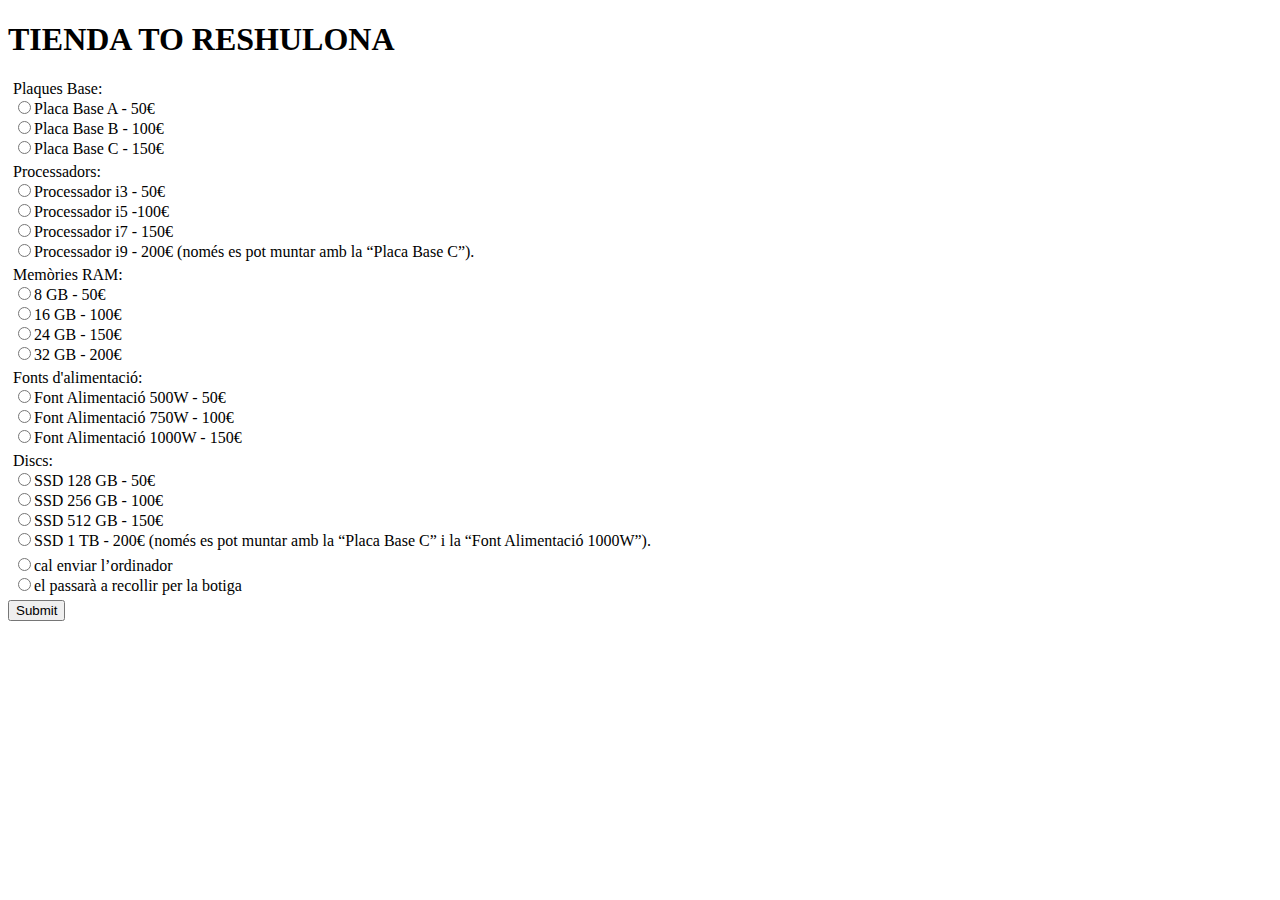
<file: EXAMEN-VICTOR-PASTOR/index.html>
<!DOCTYPE html>

<html>
        <script src="js/ejercicios.js"></script>
<head>
    <title>examentohuapo</title>
    <meta charset="utf-8">

    <style type="text/css">
        label {
            display: block;
            margin: 5px;
        }
    </style>

    
</head>

<body>
    <h1>TIENDA TO RESHULONA</h1>
    <form name="formularioPrincipal" method="get" id="form1">
        <label>Plaques Base:<br><input type="radio" name="Plaques" value="PlacaA">Placa Base A - 50€<br>
            <input type="radio" name="Plaques" value="PlacaB">Placa Base B - 100€<br>
            <input type="radio" name="Plaques" value="PlacaC">Placa Base C - 150€<br>
        </label>
        <label>Processadors:<br><input type="radio" name="Processadors" value="Processadors3">Processador i3 - 50€<br>
            <input type="radio" name="Processadors" value="Processadors5">Processador i5 -100€<br>
            <input type="radio" name="Processadors" value="Processadors7">Processador i7 - 150€<br>
            <input type="radio" name="Processadors" value="Processadors9">Processador i9 - 200€ (només es pot muntar amb la
            “Placa Base C”).<br>
        </label>
        <label>Memòries RAM: <br><input type="radio" name="Memories" value="Memories8">8 GB - 50€<br>
            <input type="radio" name="Memories" value="Memories16">16 GB - 100€<br>
            <input type="radio" name="Memories" value="Memories24">24 GB - 150€<br>
            <input type="radio" name="Memories" value="Memories32">32 GB - 200€<br>
        </label>
        <label>Fonts d'alimentació:<br><input type="radio" name="Fonts" value="Fonts500">Font Alimentació 500W - 50€<br>
            <input type="radio" name="Fonts" value="Fonts750">Font Alimentació 750W - 100€<br>
            <input type="radio" name="Fonts" value="Fonts1000">Font Alimentació 1000W - 150€<br>
        </label>
        <label>Discs:<br><input type="radio" name="Discs" value="Discs128">SSD 128 GB - 50€<br>
            <input type="radio" name="Discs" value="Discs256">SSD 256 GB - 100€<br>
            <input type="radio" name="Discs" value="Discs512">SSD 512 GB - 150€<br>
            <input type="radio" name="Discs" value="Discs1">SSD 1 TB - 200€ (només es pot muntar amb la “Placa Base C” i la “Font Alimentació 1000W”).<br>
        </label>
        <label><input type="radio" id="cbox1" name="acasa" value="cal">cal enviar l’ordinador<br>

            <input type="radio" name="acasa" id="cbox2" value="el">el passarà a recollir per la botiga</label>
        <button type="button" onclick="sumbit1()">Submit</button>

    </form>
    <div id="MensajeAviso"></div>
    <div style="display: none;" id="form2">
    <form name="formularioContacto" method="get" action="accion1.html" >

        <h2>Formulario de contacto</h2>

        <label>Nom i cognoms:<input id="nombreFormContacto" type="text" name="nombre" maxlength="50" size="60" /></label>

        <label>Telefono:<input id="Telefono" type="number" name="telefono" maxlength="9" size="10" /></label>

        <label><h4>Adress:</h4>
        <label>Carrer<input id="Carrer" type="text" name="Carrer" maxlength="50" size="60"/>
        </label>
        <label>Número del carrer<input id="NumCarr" type="number" name="NumCarr" maxlength="4" size="20" />
        </label>
        <label>Codi Postal<input id="Codi" type="number" name="Codi" maxlength="5" size="20" />
        </label>
        <label>Ciutat<input id="ciutat" type="text" name="dni" maxlength="9" size="10" /></label>

        <label>SEXO:<br><input type="radio" name="sexo" checked="checked" value="hombre">HOMBRE<br>
            <input type="radio" name="sexo" value="mujer">MUJER<br>
            <input type="radio" name="sexo" value="otros">OTROS<br>
        </label>


        <label>FOTO:
            <input type="file" name="pic" accept="image/*">
        </label>

        <label>ENVIAR PUBLICIDAD:<input type="checkbox" name="vehicle" value="Car" checked><br></label>

        <button type="button" onclick="submit2()">Submit</button>
        </label>
        <div id="aviso"></div>
    </form>
</div>
    <form name="formularioReclamacion" method="get" action="accion2.html" style="display: none;">

        <h2>Formulario de reclamación</h2>

        <label>Motivo reclamación:<input id="motivoFormReclama" type="text" name="motivo" /></label>

        <label>Fecha del hecho:<input id="fechaFormReclama" type="text" name="fecha" /></label>

        <label><input id="botonEnvio2" type="submit" value="Enviar"></label>

    </form>

</body>

</html>
</file>
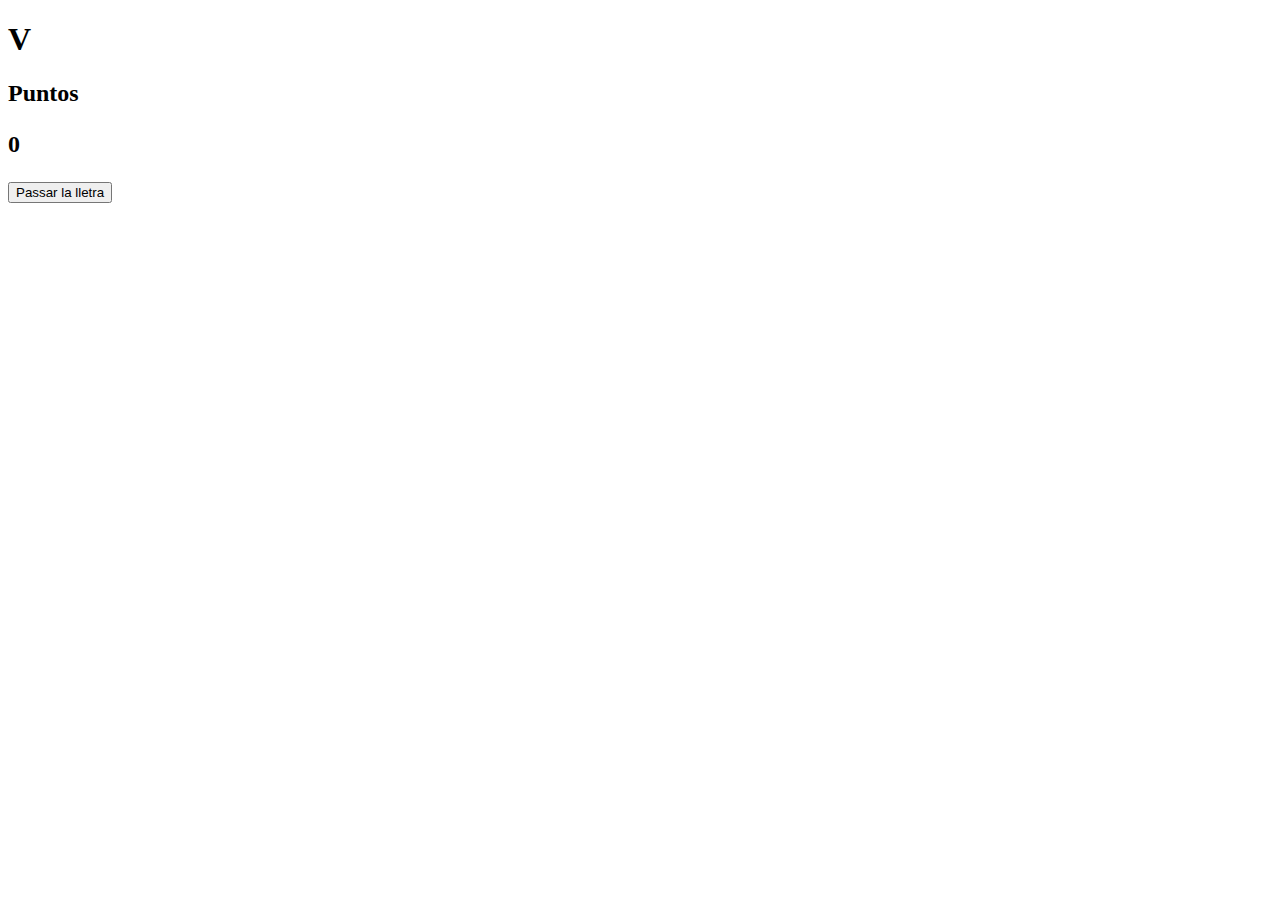
<file: exercici-lletres/INDEX.html>
<!DOCTYPE html>
<html lang="en">

<head>
    <meta charset="UTF-8">
    <meta name="viewport" content="width=device-width, initial-scale=1.0">
    <title>UF3-1</title>
</head>

<body onload="myFunction()">
    <h1 id="coment"></h1>
    <h2>Puntos<p id="puntos"></p>
    </h2>
    <button type="button" onclick="passarlletra()">Passar la lletra</button>
    <script src="Script.js"></script>
</body>

</html>
</file>
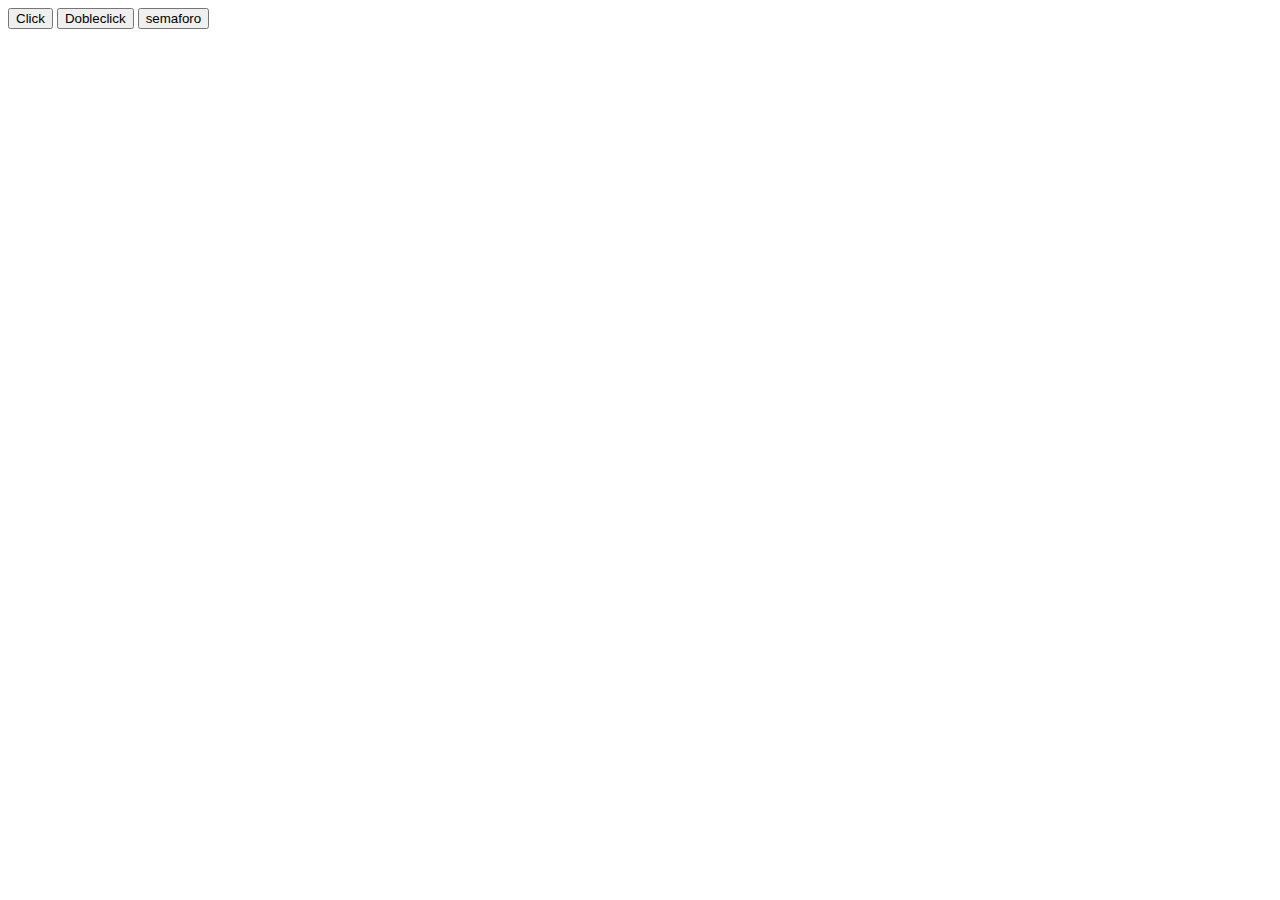
<file: M06-UF3-EXERCICIS/INDEX.html>
<!DOCTYPE html>
<html lang="en">

<head>
    <meta charset="UTF-8">
    <meta name="viewport" content="width=device-width, initial-scale=1.0">
    <title>UF3-1</title>
</head>

<body onload="myFunction()" onreset="myfunction()">
    <button id="button" type="button" onmousedown="ratonpelotero(event)" onmouseenter="ratonpelotero(event)" onmouseout="ratonpelotero(event)" onmouseup="ratonpelotero(event)">Click</button>
    <button type="button" ondblclick="passarlletra()">Dobleclick</button>
    <script src="Script.js"></script>
    <button type="button" onclick="semaforon()">semaforo</button>
    <div id="semaforo" ></div>
</body>

</html>
</file>
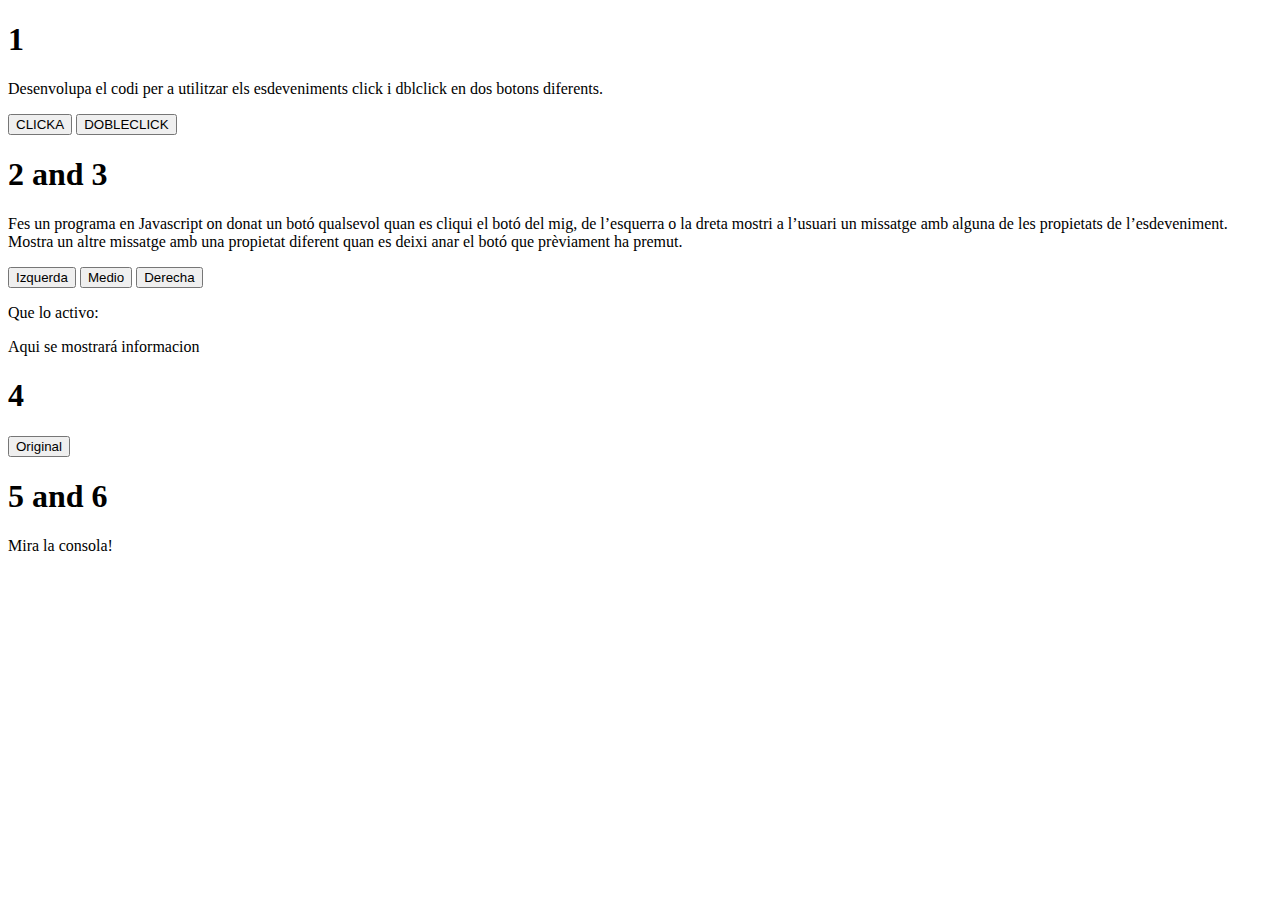
<file: SESSION 1/index.html>
<!DOCTYPE html>
<html lang="en">
<head>
    <meta charset="UTF-8">
    <meta http-equiv="X-UA-Compatible" content="IE=edge">
    <meta name="viewport" content="width=device-width, initial-scale=1.0">
    <title>Document</title>
</head>
<body>
    <h1>1</h1>
    <p>Desenvolupa el codi per a utilitzar els esdeveniments click i dblclick en dos botons diferents.
    </p>
    <button onclick="alert('click!')" >CLICKA</button>
    <button ondblclick="alert('doble    click!')" >DOBLECLICK</button>
    <h1>2 and 3</h1>
    <p>Fes un programa en Javascript on donat un botó qualsevol quan es cliqui el botó del mig, de l’esquerra o la dreta mostri a l’usuari un missatge amb alguna de les propietats de l’esdeveniment. Mostra un altre missatge amb una propietat diferent quan es deixi anar el botó que prèviament ha premut.</p>
    <button id="izquierda" >Izquerda</button>
    <button id="medio" >Medio</button>
    <button id="derecha">Derecha</button>
    <p>Que lo activo:</p>
    <p id="respuesta">Aqui se mostrará informacion</p>
    <h1>4</h1>
    <button id="over">Original</button>
    <h1>5 and 6</h1>
    <p>Mira la consola!</p>
    
</body>
<script src="./javascript.js"></script>
</html>
</file>
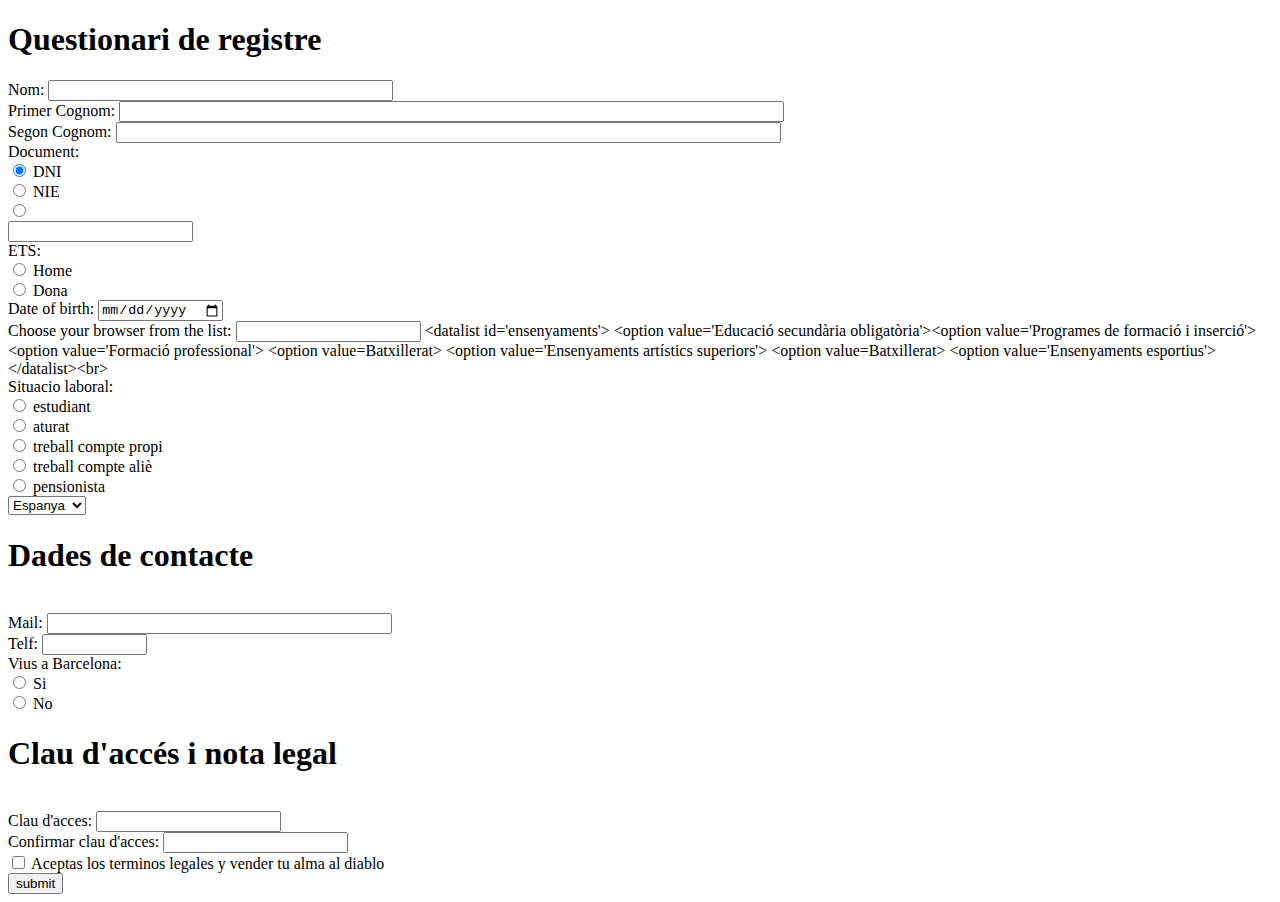
<file: SESSION 2/index.html>
<!DOCTYPE html>
<html lang="en">
<head>
    <meta charset="UTF-8">
    <meta http-equiv="X-UA-Compatible" content="IE=edge">
    <meta name="viewport" content="width=device-width, initial-scale=1.0">
    <title>Document</title>
</head>
<body onload="rellenar()">
    <form>
    <h1>Questionari de registre </h1>
    
    <label>Nom: <input type="text" id="Name" name="Name" maxlength="30" size="40"/></label><br>
    <label>Primer Cognom: <input type="text" id="pcognom"  maxlength="60" size="80"/></label><br>
    <label>Segon Cognom: <input type="text" id="scognom"  maxlength="60" size="80"/></label><br>
    <label>Document:<br>
      <div id="inputdocument">
    <input type="radio" id="dni"
    name="contact" value="dni" checked>
   <label for="dni">DNI</label><br>

   <input type="radio" id="nie"
    name="contact" value="nie">
   <label for="nie">NIE</label><br>
    </label>

  </div>
  <input id="info" type="text"><br>
<label>ETS:<br>
   <input type="radio" id="home"
    name="sexe" value="home">
   <label for="dni">Home</label><br>

   <input type="radio" id="dona"
    name="sexe" value="dona">
   <label for="nie">Dona</label><br>
</label>
<label for="birthday">Date of birth:</label>
<input type="date" id="birthday" name="birthday"><br>
<div id="nivelldestudis">
<label for="ensenyaments">Choose your browser from the list:</label>
  <input list="ensenyaments" name="ensenyaments" id="ensenyaments">
</div>
  <label>Situacio laboral:<br>
    <input type="radio" id="estudiant"
     name="lab" value="estudiant">
    <label for="estudiant">estudiant</label><br>
 
    <input type="radio" id="aturat"
     name="lab" value="aturat">
    <label for="aturat">aturat</label><br>

    <input type="radio" id="propi"
     name="lab" value="propi">
    <label for="propi">treball compte propi</label><br>

    <input type="radio" id="treball"
     name="lab" value="treball">
    <label for="treball">treball compte aliè</label><br>

    <input type="radio" id="pensionista"
     name="lab" value="pensionista">
    <label for="pensionista">pensionista</label><br>
 </label>

<div id="nacionalitat"></div>
<select name="Paises">

    <option>Espanya</option>
    
    <option>Andorra</option>
    
    <option>Portugal</option>
    <option>Alemania</option>
    <option>Francia</option>

    </select><br>
    <h1>Dades de contacte
    </h1><br>
    <label>Mail: <input type="text" id="mail" name="mail" maxlength="30" size="40"/></label><br>
    <label>Telf: <input type="text" id="telf" name="telf" maxlength="9" minlength="9" size="10"/></label><br>
    <label>Vius a Barcelona:<br>
      <input type="radio" id="s"
       name="viu" value="s">
      <label for="s">Si</label><br>
   
      <input type="radio" id="n"
       name="viu" value="n">
      <label for="n">No</label><br>
   </label>
    <h1>Clau d'accés i nota legal
    </h1><br>
    <label>Clau d'acces: <input type="text" id="contra" name="contra" /></label><br>
    <label>Confirmar clau d'acces: <input type="text" id="repcontra"/></label><br>
    <label><input type="checkbox" id="legal" value="first_checkbox"> Aceptas los terminos legales y vender tu alma al diablo</label><br>

    <button onclick="validate">submit</button>
</form>
</body>
<script src="./javascript.js"></script>
</html>
</file>
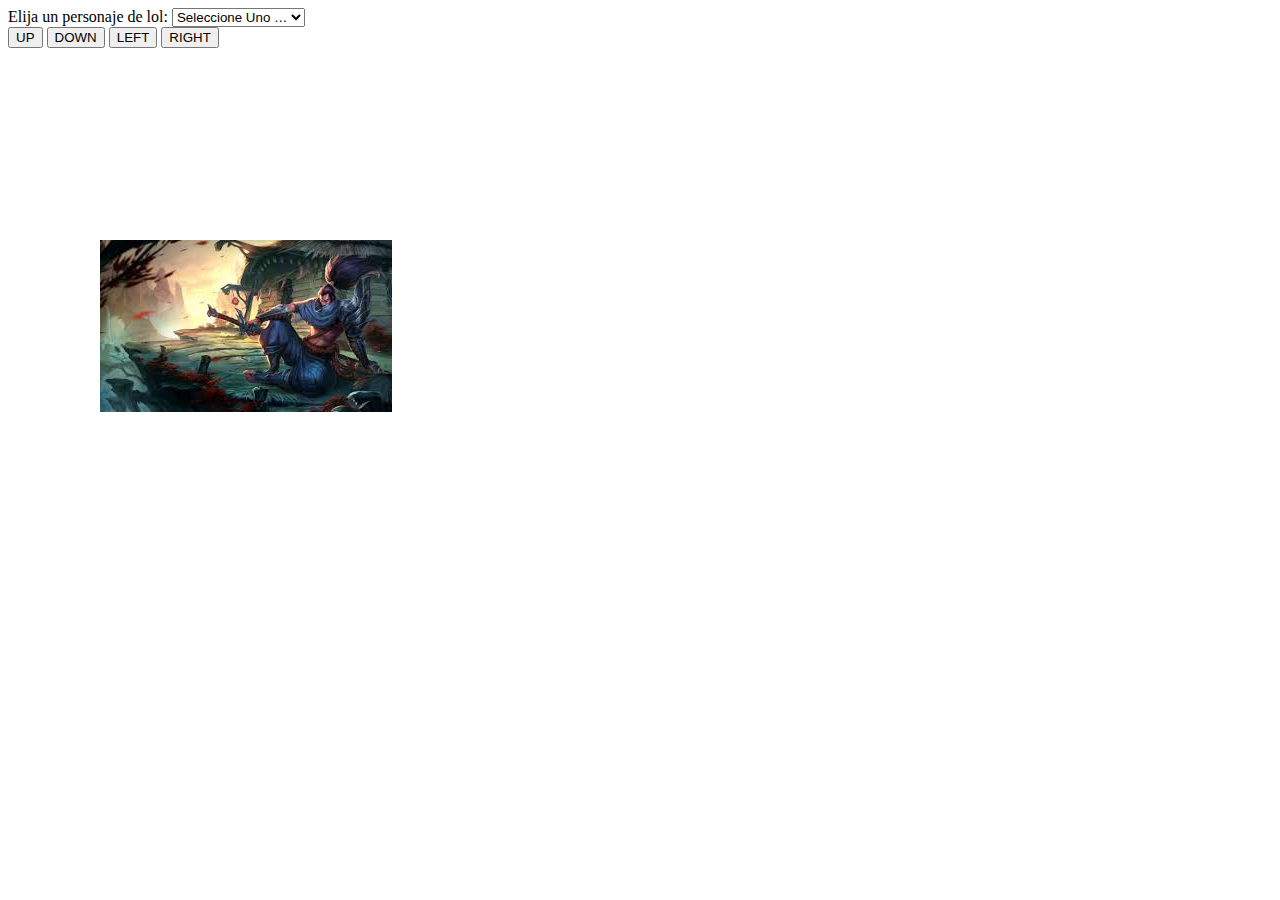
<file: sessionImatges/index.html>
<!DOCTYPE html>
<html lang="en">
<head>
    <meta charset="UTF-8">
    <meta http-equiv="X-UA-Compatible" content="IE=edge">
    <meta name="viewport" content="width=device-width, initial-scale=1.0">
    <title>Document</title>
</head>
<body onload="init()">
  <label>Elija un personaje de lol:
    <select class="nieve" name="nieve">
        <option value="">Seleccione Uno …</option>
        <option value="yasuo">yasuo</option>
        <option value="katarina">katarina</option>
        <option value="ashe">ashe</option>
    </select>
</label>

<div class="resultado"></div>

    <button onclick="up()">UP</button>
    <button onclick="down()">DOWN</button>
    <button onclick="left()">LEFT</button>
    <button onclick="right()">RIGHT</button>
<div >
<img id="thank" position="absolute"  src="[data-uri]" >
</div>
</body>
<script src="./javascript.js"></script>
</html>
</file>
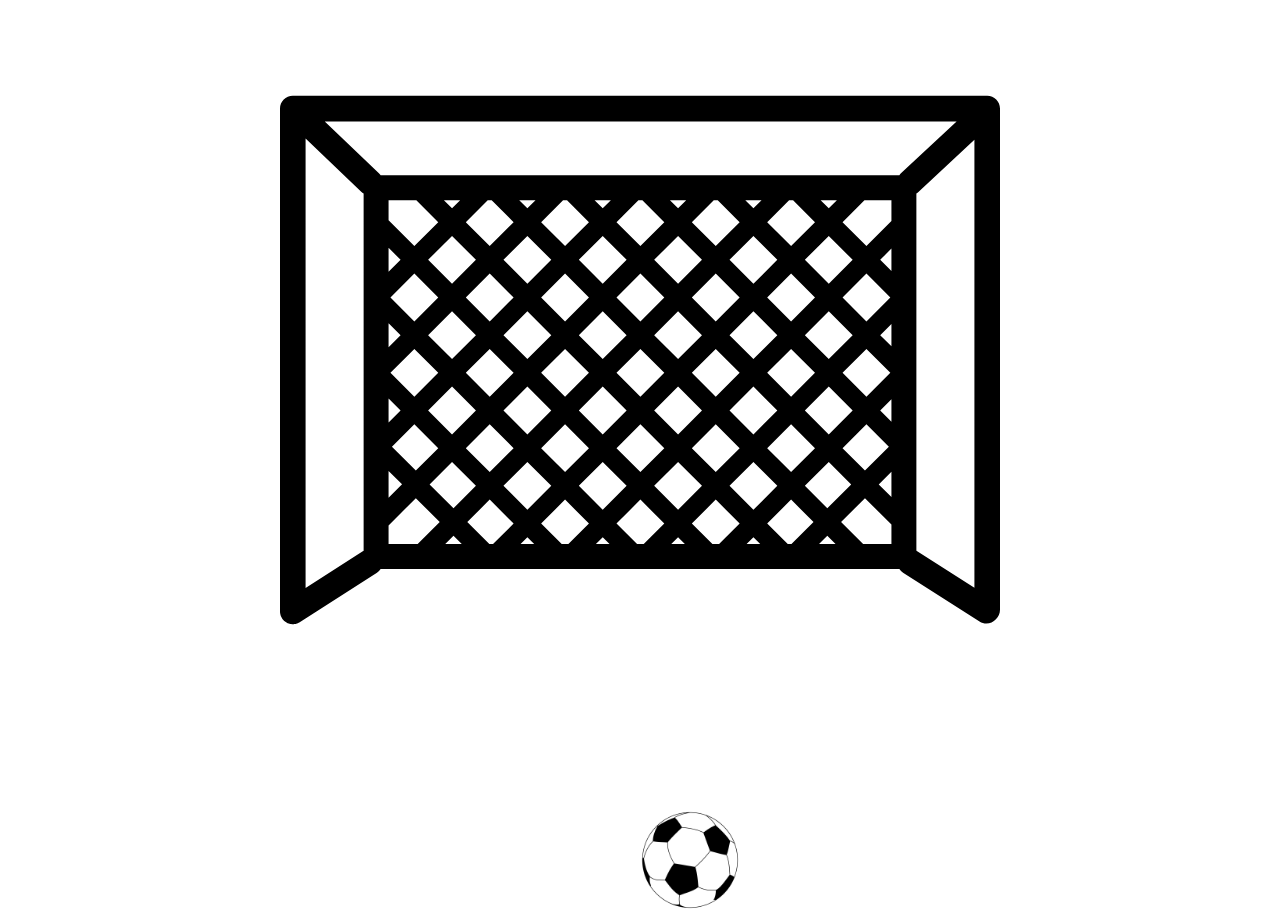
<file: JUEGUITO/easing_completed.html>
<html>
    <head>
        <link rel="stylesheet" href="easing_completed.css">
    </head>
    <body>
        <img src="imagenes/PORTERIA.svg" class="estatico" id="porteria">
        <img src="imagenes/pelota.png" class="movimiento" id="pelota">
        
        <script src="easing_completed.js"></script>
    </body>
</html>
</file>
<file: JUEGUITO/easing_completed.css>
.light {
    position: absolute;
    top: 5vh;
    left: 30vw;
    height: 15vh;
}
#porteria {
    position: absolute;
    top: 0vh;
    left: 0vw;
    height: 80vh;
    width: 100%;
}
#pelota{
    position: absolute;
    top: 90vh;
    left: 50vw;
    width:100 ;
    height:100;
}
#portero{
    position: absolute;
    top: 70vh;
    left: 50vw;
    width:300 ;
    height:300;
}
body, html {
    height: 100%;
  }
</file>
